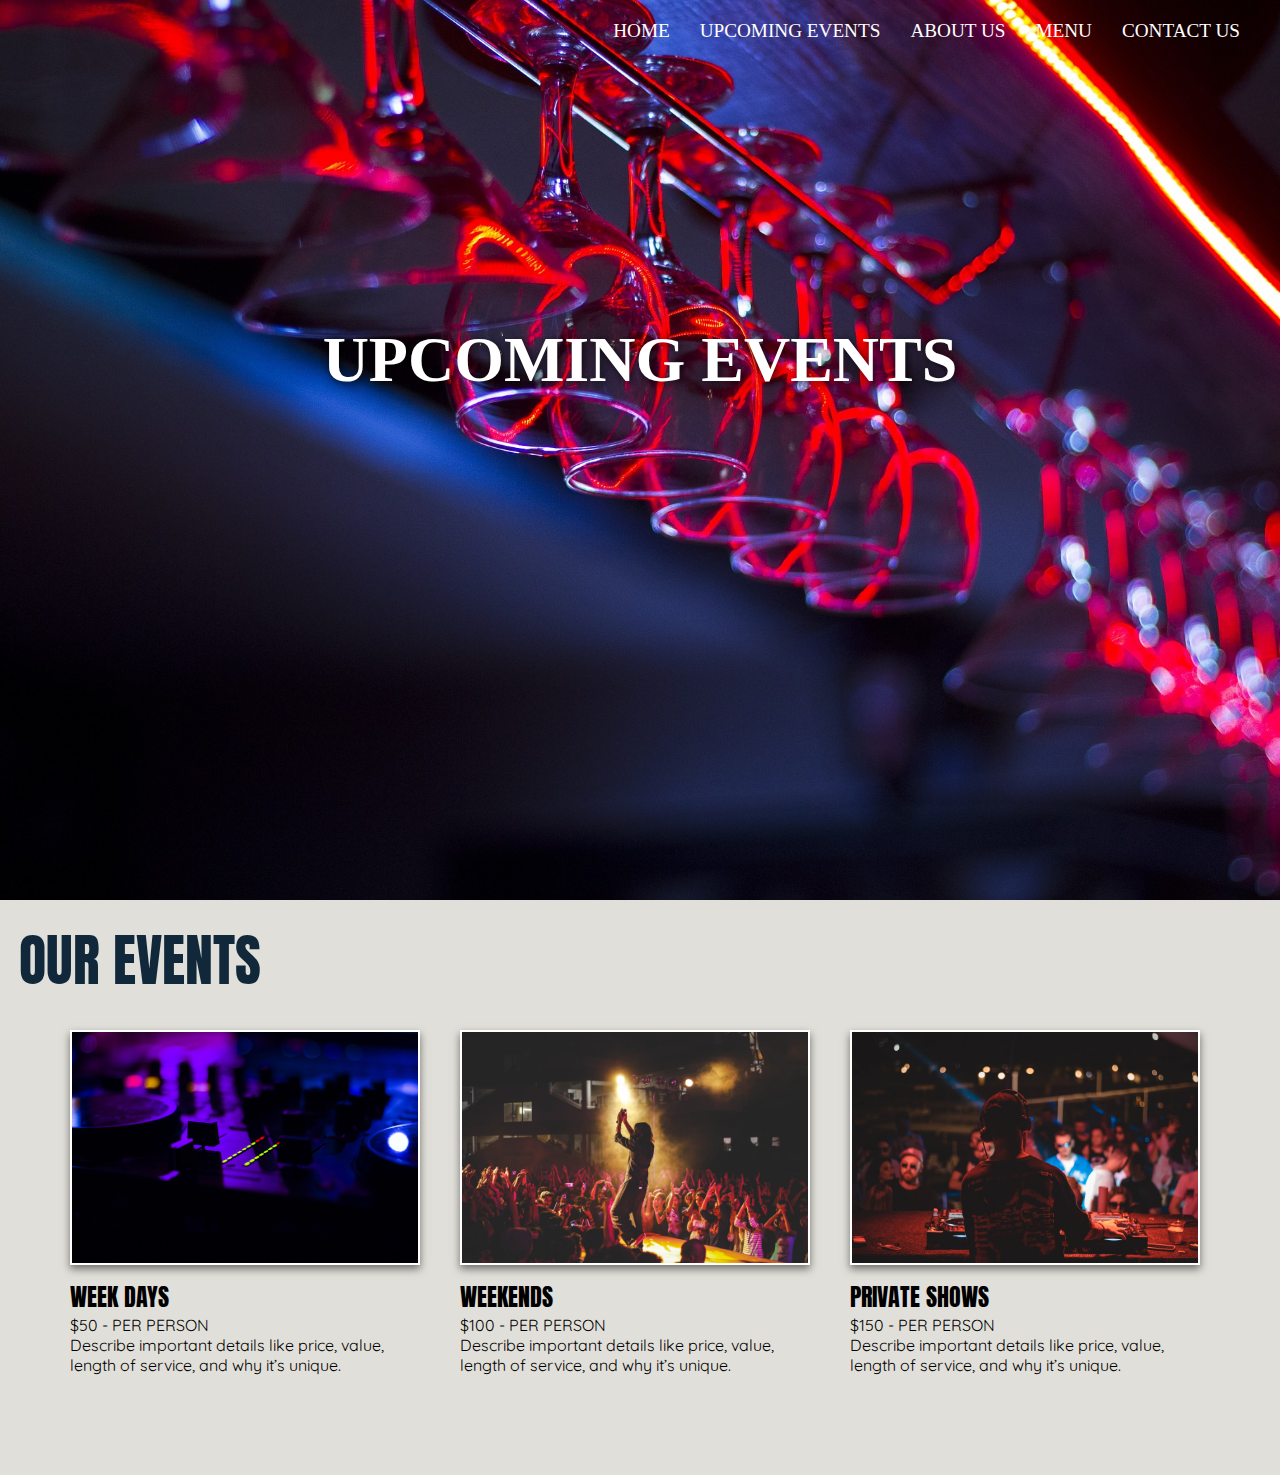
<file: tunton2/button.html>
<!DOCTYPE html>
<html lang="en">
<head>
    <meta charset="UTF-8">
    <meta name="viewport" content="width=device-width, initial-scale=1.0">
    <title>Upcoming Events</title>
    <style>
        @import url('https://fonts.googleapis.com/css2?family=Anton&family=Bebas+Neue&family=Quicksand:wght@300..700&display=swap');
    </style>    
    <link rel="stylesheet" href="styles.css">
</head>
<body>
    <div class="background2">
        <div class="navbar">
            <a href="index.html">Home</a>
            <a href="button.html">Upcoming Events</a>
            <a href="about.html">About Us</a>
            <a href="#">Menu</a>
            <a href="#">Contact Us</a>
        </div>
        <h1 class="title">Upcoming Events</h1>

        <!-- Black Banner -->
        <div class="black-banner"></div>

        <!-- Content for this page goes here -->
        <div class="content">
            <p></p>
        </div>
    </div>

    <!-- Black Banner Section at the bottom -->
    <div class="bottom-black-banner">
        <h2 font-family class="banner-text">OUR EVENTS</h2>
    </div>

    <!-- Image Row -->
    <div class="image-row">
        <div class="image-container">
            <img src="event1.jpg" alt="Event 1">
            <h3>WEEK DAYS</h3>
            <p class="event-info">$50 - PER PERSON</p>
            <p class="event-info">Describe important details like price, value, length of service, and why it’s unique.</p>
        </div>
        <div class="image-container">
            <img src="event2.jpg" alt="Event 2">
            <h3>WEEKENDS</h3>
            <p class="event-info">$100 - PER PERSON</p>
            <p class="event-info">Describe important details like price, value, length of service, and why it’s unique.</p>
        </div>
        <div class="image-container">
            <img src="event4.jpg" alt="Event 3">
            <h3>PRIVATE SHOWS</h3>
            <p class="event-info"></p>
            <p class="event-info">$150 - PER PERSON</p>
            <p class="event-info">Describe important details like price, value, length of service, and why it’s unique.</p>
        </div>
    </div>

    <!-- Optional: Add extra space at the bottom -->
    <div class="footer-space"></div>
</body>
</html>
</file>
<file: tunton2/styles.css>
/* General Reset */
* {
    margin: 0;
    padding: 0;
    box-sizing: border-box;
}

/* Import Bebas Neue Font */
@import url('https://fonts.googleapis.com/css2?family=Bebas+Neue&display=swap');
@import url('https://fonts.googleapis.com/css2?family=Anton&family=Bebas+Neue&display=swap');

/* Apply Bebas Neue Font to body */
body {
    height: 100%;
    overflow-x: hidden;
    color: black; /* Change text color to black to match the light background */
    background-color: #E1DFD9; /* Set background color to #E1DFD9 */
}

/* Fullscreen Background Image */
.background {
    background: url('home.jpg') no-repeat center center/cover;
    height: 100vh;
    width: 100vw;
    background-attachment: fixed;
    position: relative;
}

.background2 {
    background: url('bar.jpg') no-repeat center center/cover;
    height: 100vh;
    width: 100vw;
    background-attachment: fixed;
    position: relative;
    overflow: hidden; /* Prevent any overflow */
}

.background3 {
    background: url('event3.jpg') no-repeat center center/cover;
    height: 100vh;
    width: 100vw;
    background-attachment: fixed;
    position: relative;
    overflow: hidden; /* Prevent any overflow */
}

/* Title Styling */
.title {
    position: absolute;
    top: 40%;
    left: 50%;
    transform: translate(-50%, -50%);
    color: white;
    font-size: 4rem;
    text-transform: uppercase;
    text-shadow: 2px 2px 10px rgba(0, 0, 0, 0.8);
    z-index: 2;
}

/* Events Button Styling (White Border) */
.events-button {
    position: absolute;
    top: 55%;
    left: 50%;
    transform: translate(-50%, -50%);
    background: transparent;
    color: white;
    font-size: 1.2rem;
    text-transform: uppercase;
    text-decoration: none;
    border: 2px solid white; /* White border */
    padding: 10px 20px;
    border-radius: 5px;
    cursor: pointer;
    transition: transform 0.3s ease; /* Only scale the button */
    display: inline-block; /* Ensures the text remains centered */
    z-index: 2;
}

/* Button Hover Effects */
.events-button:hover {
    transform: translate(-50%, -50%) scale(1.1); /* Keep the button centered during scaling */
    text-shadow: 0px 0px 8px rgba(255, 255, 255, 0.7);
    color: white;
    background: transparent;
}

/* Underline Animation (Same as Navbar) */
.events-button::after {
    content: '';
    position: absolute;
    bottom: -5px;
    left: 0;
    width: 0;
    height: 2px;
    background: white;
    transition: width 0.3s ease;
}

.events-button:hover::after {
    width: 100%;
}

.event-info {
    font-family: "Quicksand", serif;
}
/* Navigation Bar Styling */
.navbar {
    position: absolute;
    top: 20px;
    right: 40px;
    display: flex;
    gap: 30px;
    z-index: 3;
}

.navbar a {
    text-decoration: none;
    color: white;
    font-size: 1.2rem;
    text-transform: uppercase;
    transition: all 0.3s ease;
    position: relative;
}

/* Hover Effects */
.navbar a:hover {
    color: #f8f8f8;
    transform: scale(1.1);
    text-shadow: 0px 0px 8px rgba(255, 255, 255, 0.7);
}

/* Underline Animation */
.navbar a::after {
    content: '';
    position: absolute;
    bottom: -5px;
    left: 0;
    width: 0;
    height: 2px;
    background: white;
    transition: width 0.3s ease;
}

.navbar a:hover::after {
    width: 100%;
}

/* Black Banner Style */
.black-banner {
    position: absolute;
    bottom: 0;
    left: 0;
    width: 100%;
    height: 0px;
    background-color: #E1DFD9;
    z-index: 4;
}

/* Content Styling */
.content {
    position: relative;
    padding: 20px;
    color: white;
    z-index: -1;
    margin-top: 0; /* Remove margin-top */
}

/* Bottom Black Banner */
.bottom-black-banner {
    width: 150%;
    height: 200px; /* Height of the banner at the bottom */
    background-color: #E1DFD9;
    display: flex;
    justify-content: center;
    align-items: center;
}

/* Add Text to the Bottom Black Banner */
.banner-text {
    font-family: "Anton", serif;
    font-weight: 500;
    color: #11273A;
    font-size: 3.5rem;
    text-transform: uppercase;
    position: relative;
    bottom: 40px;
    right: 820px;
}
/* Adjust Image Row and Containers */
.image-row {
    display: flex;
    justify-content: space-between;
    align-items: center;
    margin-top: 20px;
    padding: 0 70px;
    gap: 30px;
    /* Adjust this value to move the images up or down */
    margin-top: -70px; /* You can change this value to move images up/down */
}

.image-container {
    text-align: left; /* Align text to the left */
    flex: 1; /* Make sure images are evenly spaced */
}

.image-row img {
    width: 100%; /* Make all images fill the container */
    height: auto;
    max-width: 350px; /* Set a max width for all images */
    border: 2px solid white;
    box-shadow: 0 4px 8px rgba(0, 0, 0, 0.5);
    transition: transform 0.3s ease;
}

.image-row img:hover {
    transform: scale(1.05);
}

.image-container h3 {
    font-size: 1.5rem;
    font-family: "Anton", serif;
    font-weight: 10;
    color: black;
    margin-top: 10px;
}

.image-container p {
    color: black;
    font-size: 1rem;
}

/* Responsive Adjustments */
@media (max-width: 768px) {
    .image-row {
        flex-direction: column;
        align-items: center;
        gap: 20px;
    }

    .image-row img {
        max-width: 80%;
    }

    .image-container h3 {
        font-size: 1.2rem;
    }

    .image-container p {
        font-size: 0.9rem;
    }
}

@media (min-width: 768px) {
    .image-row {
        flex-direction: row;
        justify-content: space-around;
        gap: 30px;
    }

    .image-row img {
        max-width: 350px; /* Limit the max width to ensure uniformity */
    }

    .image-container h3 {
        font-size: 1.5rem;
    }

    .image-container p {
        font-size: 1rem;
    }
}

/* About Us Section Styling */
.content-section {
    display: flex;
    align-items: center;
    padding: 50px;
    gap: 40px;
}

.about-us-section {
    background-color: #E1DFD9; /* Match the gray background */
    padding: 20px 20px; /* Reduce padding to move everything up */
    display: flex;
    justify-content: center;
    align-items: center;
}

.about-us-content {
    display: flex;
    align-items: flex-start; /* Adjust alignment */
    gap: 30px;
    max-width: 1200px;
    margin: -100px auto 0 auto; /* Move content upwards with negative margin */
}
.about-us-image {
    max-width: 550px;
    width: 100%;
    height: auto;
    border: 2px solid #ccc;
    box-shadow: 0 4px 8px rgba(0, 0, 0, 0.3);
    margin-bottom: 10px;
    margin-top: -200px;
}

.about-us-title {
    font-family: "Anton", sans-serif;
    color: #11273A; /* Navy color */
    font-size: 5rem;
    margin-bottom: 20px; /* Adjust spacing below the heading */
}
.about-us-description {
    font-family: "Quicksand", sans-serif;
    color: #333333;
    font-size: 1.1rem;
    line-height: 1.6;
    margin-top: 0; /* Ensure no extra margin above */
}


/* Make the page longer and allow scrolling */
.body-long {
    height: 150vh; /* Increases the height of the page to 1.5 times the viewport height */
    background-color: #E1DFD9; /* Keep the background black */
}

/* Optional: Additional space at the bottom to enhance the scrolling effect */
.footer-space {
    height: 100px; /* Add extra height for scrolling */
    background-color: #E1DFD9; /* Ensure the space at the bottom remains black */
}
</file>
